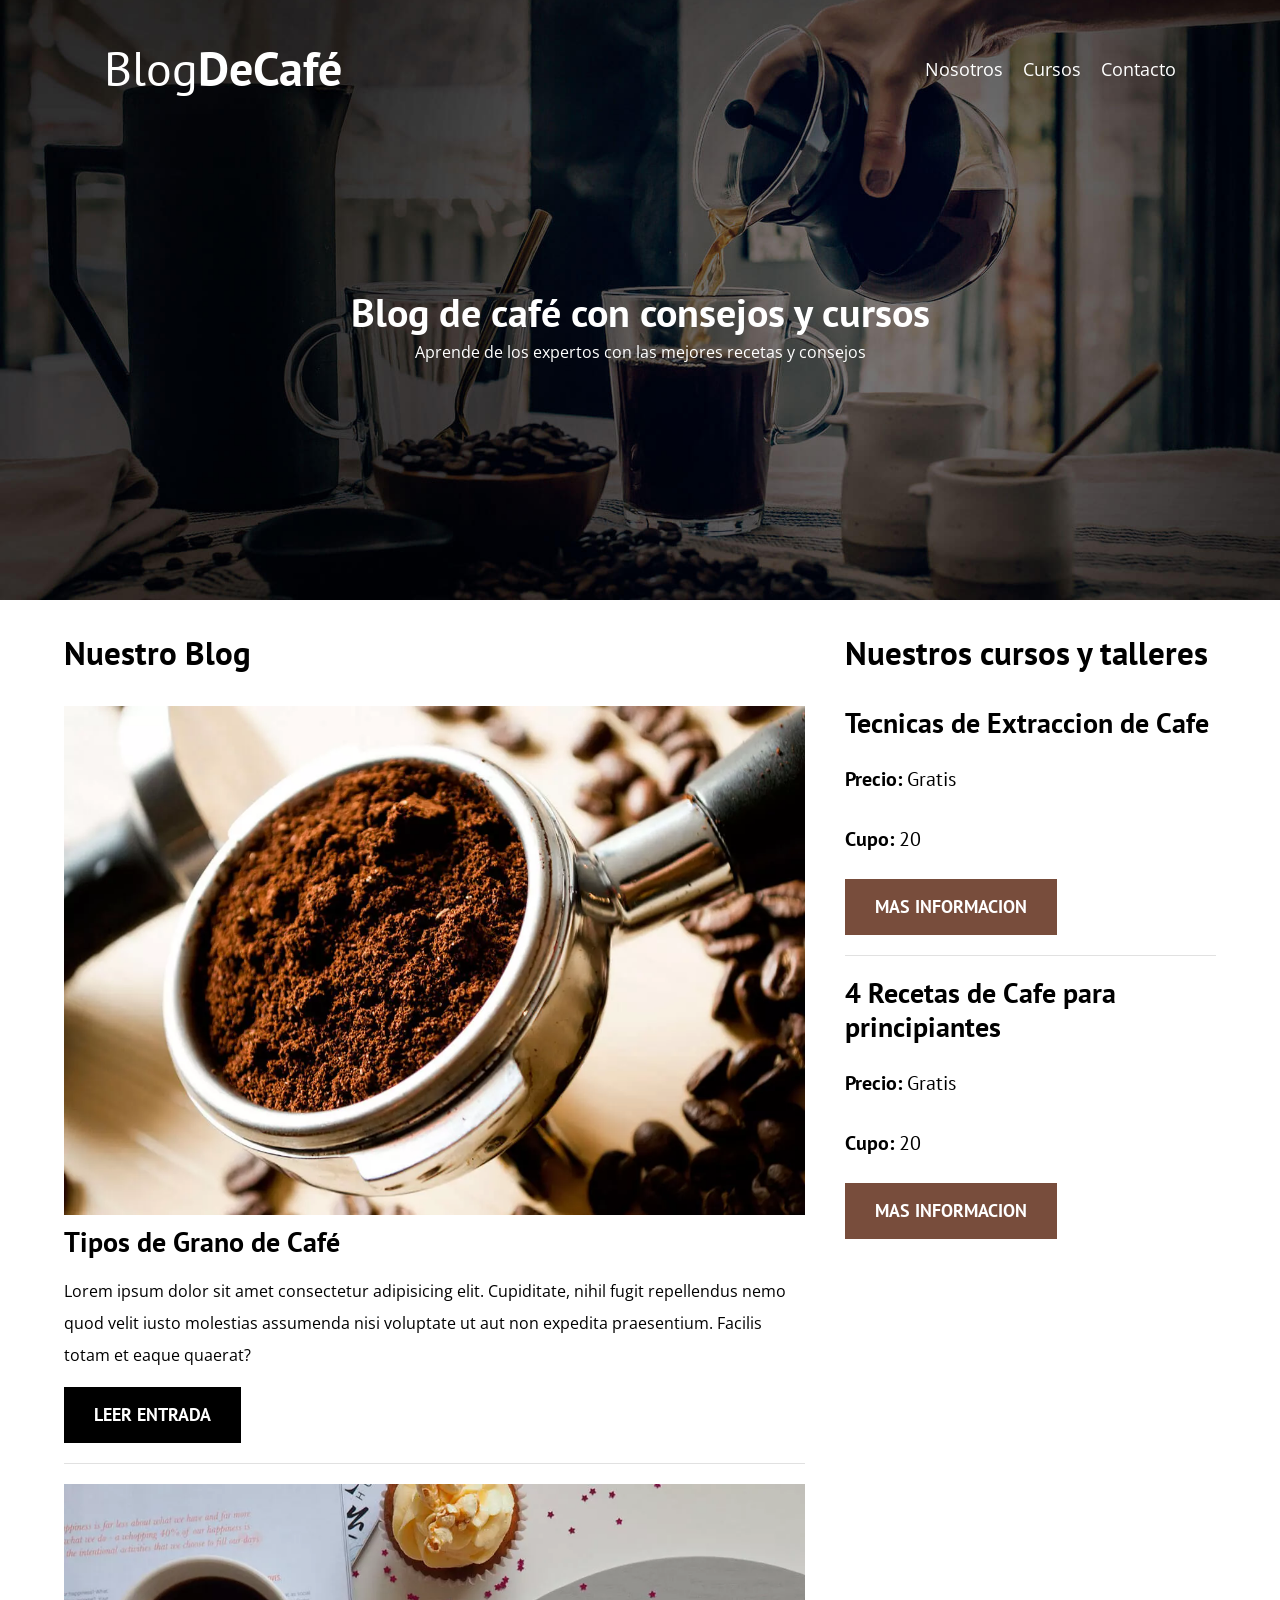
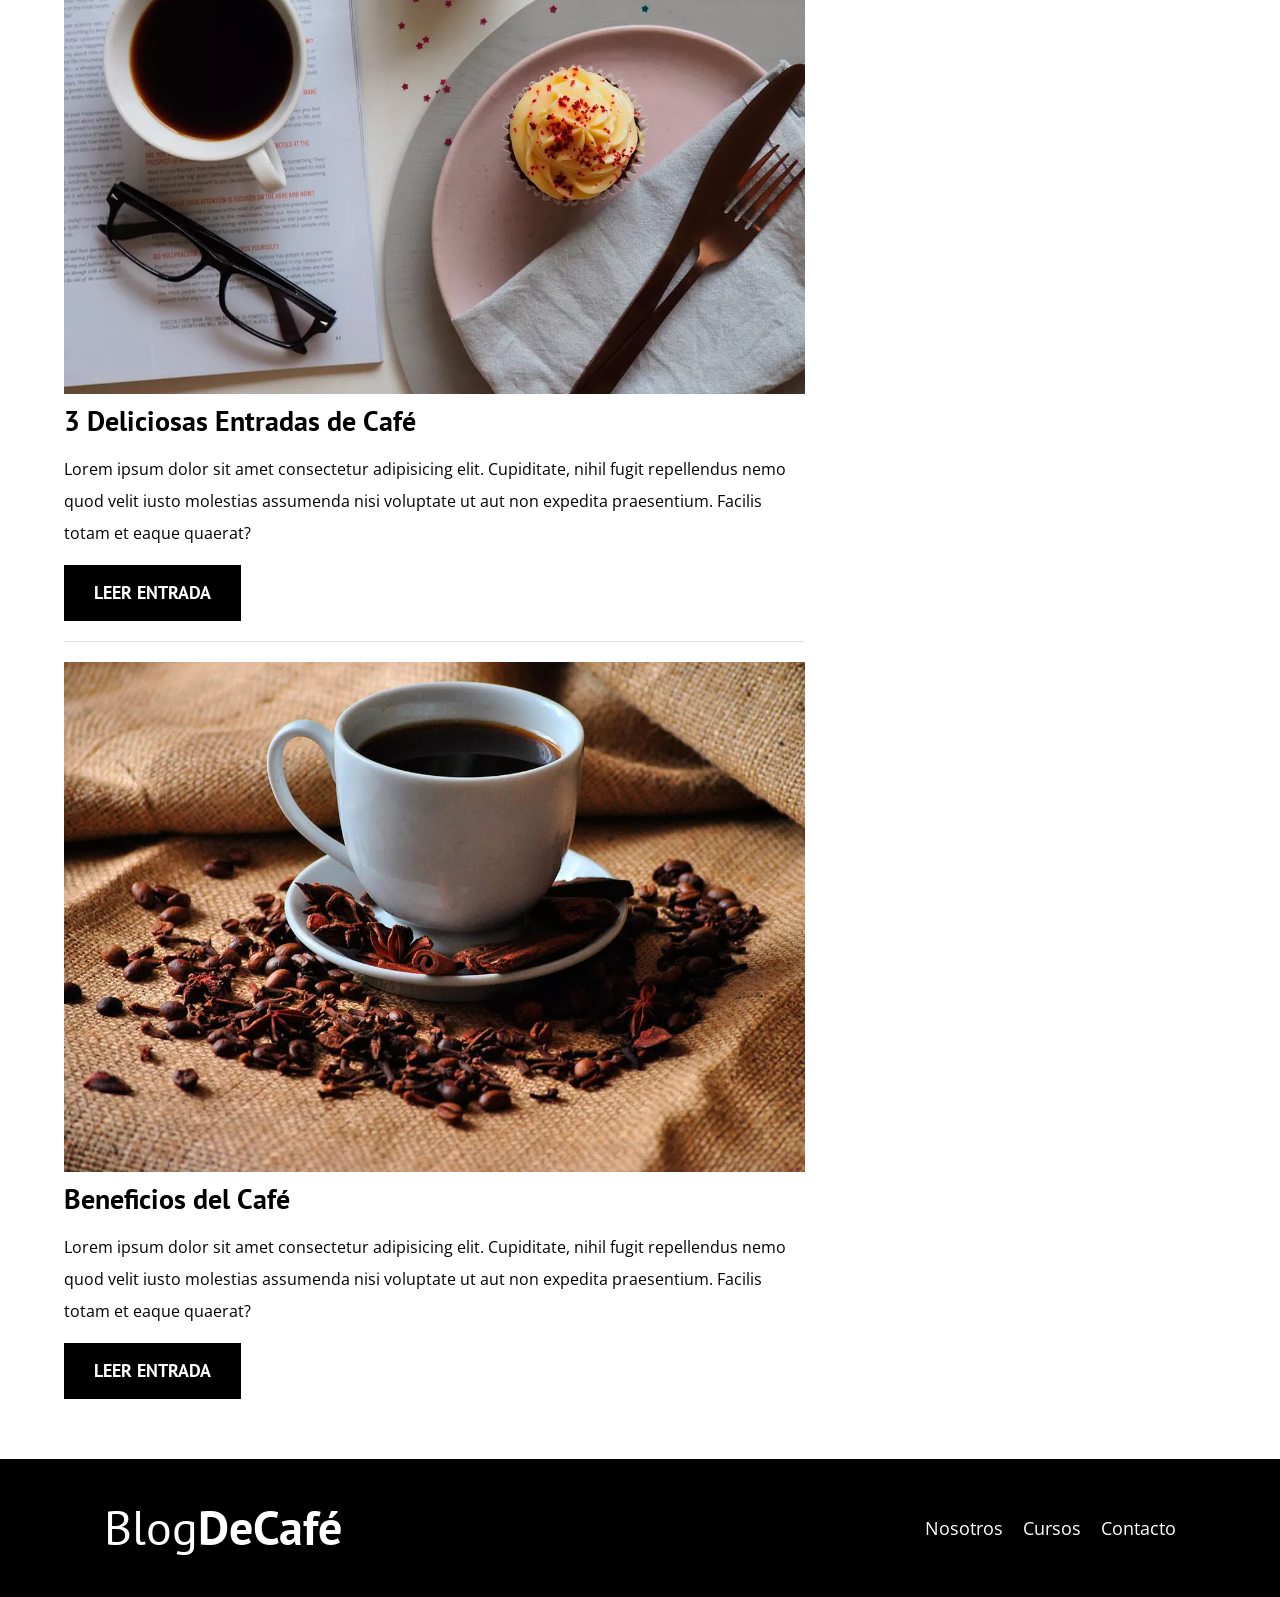
<file: index.html>
<!DOCTYPE html>
<html lang="en">
<head>
    <meta charset="UTF-8">
    <meta name="viewport" content="width=device-width, initial-scale=1.0">
    <title>BLOG DE CAFE</title>
    <meta name="description" content="Pagina web del blog del cafe">

    <!-- PREFECTh -->
    <link rel="prefetch" href="nosotros.html" as="document">
    
    <!-- PRELOAD -->
    <link rel="preload" href="css/normalized.css" as="style">
    <link rel="stylesheet" href="css/normalized.css">
    
    <link rel="preload" href="https://fonts.googleapis.com/css2?family=Open+Sans&family=PT+Sans:wght@400;700&display=swap" crossorigin="crossorigin" as="font">
    <link href="https://fonts.googleapis.com/css2?family=Open+Sans&family=PT+Sans:wght@400;700&display=swap" rel="stylesheet">
    
    <link rel="preload" href="css/styles.css" as="style">
    <link rel="stylesheet" href="css/styles.css">
</head>
<body>
    <header class="header">

        <div class="contenedor">
            <div class="barra">
                <a href="index.html" class="logo">
                    <h1 class="logo__nombre no-margin centrar-texto">Blog<span class="logo__bold">DeCafé</span></h1>
                </a>

                <nav class="navegacion">
                    <a href="nosotros.html" class="navegacion__enlace">Nosotros</a>
                    <a href="cursos.html" class="navegacion__enlace">Cursos</a>
                    <a href="contacto.html" class="navegacion__enlace">Contacto</a>
                </nav>
            </div>
        </div>
        
        <div class="header__texto">
            <h2 class="no-margin">Blog de café con consejos y cursos</h2>
            <p class="no-margin">Aprende de los expertos con las mejores recetas y consejos</p>
        </div>
    </header>

    <div class="contenedor contenido-principal">
        <main class="blog">
            <h3>Nuestro Blog</h3>

            <article class="entrada">
                <div class="entrada__imagen">
                    <picture>
                        <source loading="lazy" srcset="img/blog1.webp" type="image/webp">
                        <img loading="lazy" src="img/blog1.jpg" alt="imagen del blog">
                    </picture>
                </div>
                
                <div class="entrada__contenido">
                    <h4 class="no-margin">Tipos de Grano de Café</h4>
                    <p>Lorem ipsum dolor sit amet consectetur adipisicing elit. Cupiditate, nihil fugit repellendus nemo quod velit iusto molestias assumenda nisi voluptate ut aut non expedita praesentium. Facilis totam et eaque quaerat?</p>
                    <a href="entrada.html" class="boton boton--primario">Leer Entrada</a>
                </div>
            </article>

            <article class="entrada">
                <div class="entrada__imagen">
                    <picture>
                        <source loading="lazy" srcset="img/blog2.webp" type="image/webp">
                        <img loading="lazy" src="img/blog2.jpg" alt="imagen del blog">
                    </picture>

                </div>
                
                <div class="entrada__contenido">
                    <h4 class="no-margin">3 Deliciosas Entradas de Café</h4>
                    <p>Lorem ipsum dolor sit amet consectetur adipisicing elit. Cupiditate, nihil fugit repellendus nemo quod velit iusto molestias assumenda nisi voluptate ut aut non expedita praesentium. Facilis totam et eaque quaerat?</p>
                    <a href="entrada.html" class="boton boton--primario">Leer Entrada</a>
                </div>
            </article>

            <article class="entrada">
                <div class="entrada__imagen">
                    <picture>
                        <source srcset="img/blog3.webp" type="image/webp" loading="lazy">
                        <img src="img/blog3.jpg" alt="imagen del blog" loading="lazy">
                    </picture>
                </div>
                
                <div class="entrada__contenido">
                    <h4 class="no-margin">Beneficios del Café</h4>
                    <p>Lorem ipsum dolor sit amet consectetur adipisicing elit. Cupiditate, nihil fugit repellendus nemo quod velit iusto molestias assumenda nisi voluptate ut aut non expedita praesentium. Facilis totam et eaque quaerat?</p>
                    <a href="entrada.html" class="boton boton--primario">Leer Entrada</a>
                </div>
            </article>
        </main>

        <aside class="sidebar">
            <h3>Nuestros cursos y talleres</h3>

            <ul class="cursos no-padding">
                <li class="widget-curso">
                    <h4 class="no-margin">Tecnicas de Extraccion de Cafe</h4>
                    <p class="widget-curso__label">Precio:
                        <span class="widget-curso__info">Gratis</span>
                    </p>
                    <p class="widget-curso__label">Cupo:
                        <span class="widget-curso__info">20</span>
                    </p>
                    <a href="entrada.html" class="boton boton--secundario">Mas informacion</a>
                </li>

                <li class="widget-curso">
                    <h4 class="no-margin">4 Recetas de Cafe para principiantes</h4>
                    <p class="widget-curso__label">Precio:
                        <span class="widget-curso__info">Gratis</span>
                    </p>
                    <p class="widget-curso__label">Cupo:
                        <span class="widget-curso__info">20</span>
                    </p>
                    <a href="entrada.html" class="boton boton--secundario">Mas informacion</a>
                </li>
            </ul>

        </aside>

    </div>

    <footer class="footer">
        <div class="contenedor">
            <div class="barra">
                <a href="index.html" class="logo">
                    <h1 class="logo__nombre no-margin centrar-texto">Blog<span class="logo__bold">DeCafé</span></h1>
                </a>

                <nav class="navegacion">
                    <a href="nosotros.html" class="navegacion__enlace">Nosotros</a>
                    <a href="cursos.html" class="navegacion__enlace">Cursos</a>
                    <a href="contacto.html" class="navegacion__enlace">Contacto</a>
                </nav>
            </div>
        </div>
    </footer>
</body>
</html>
</file>
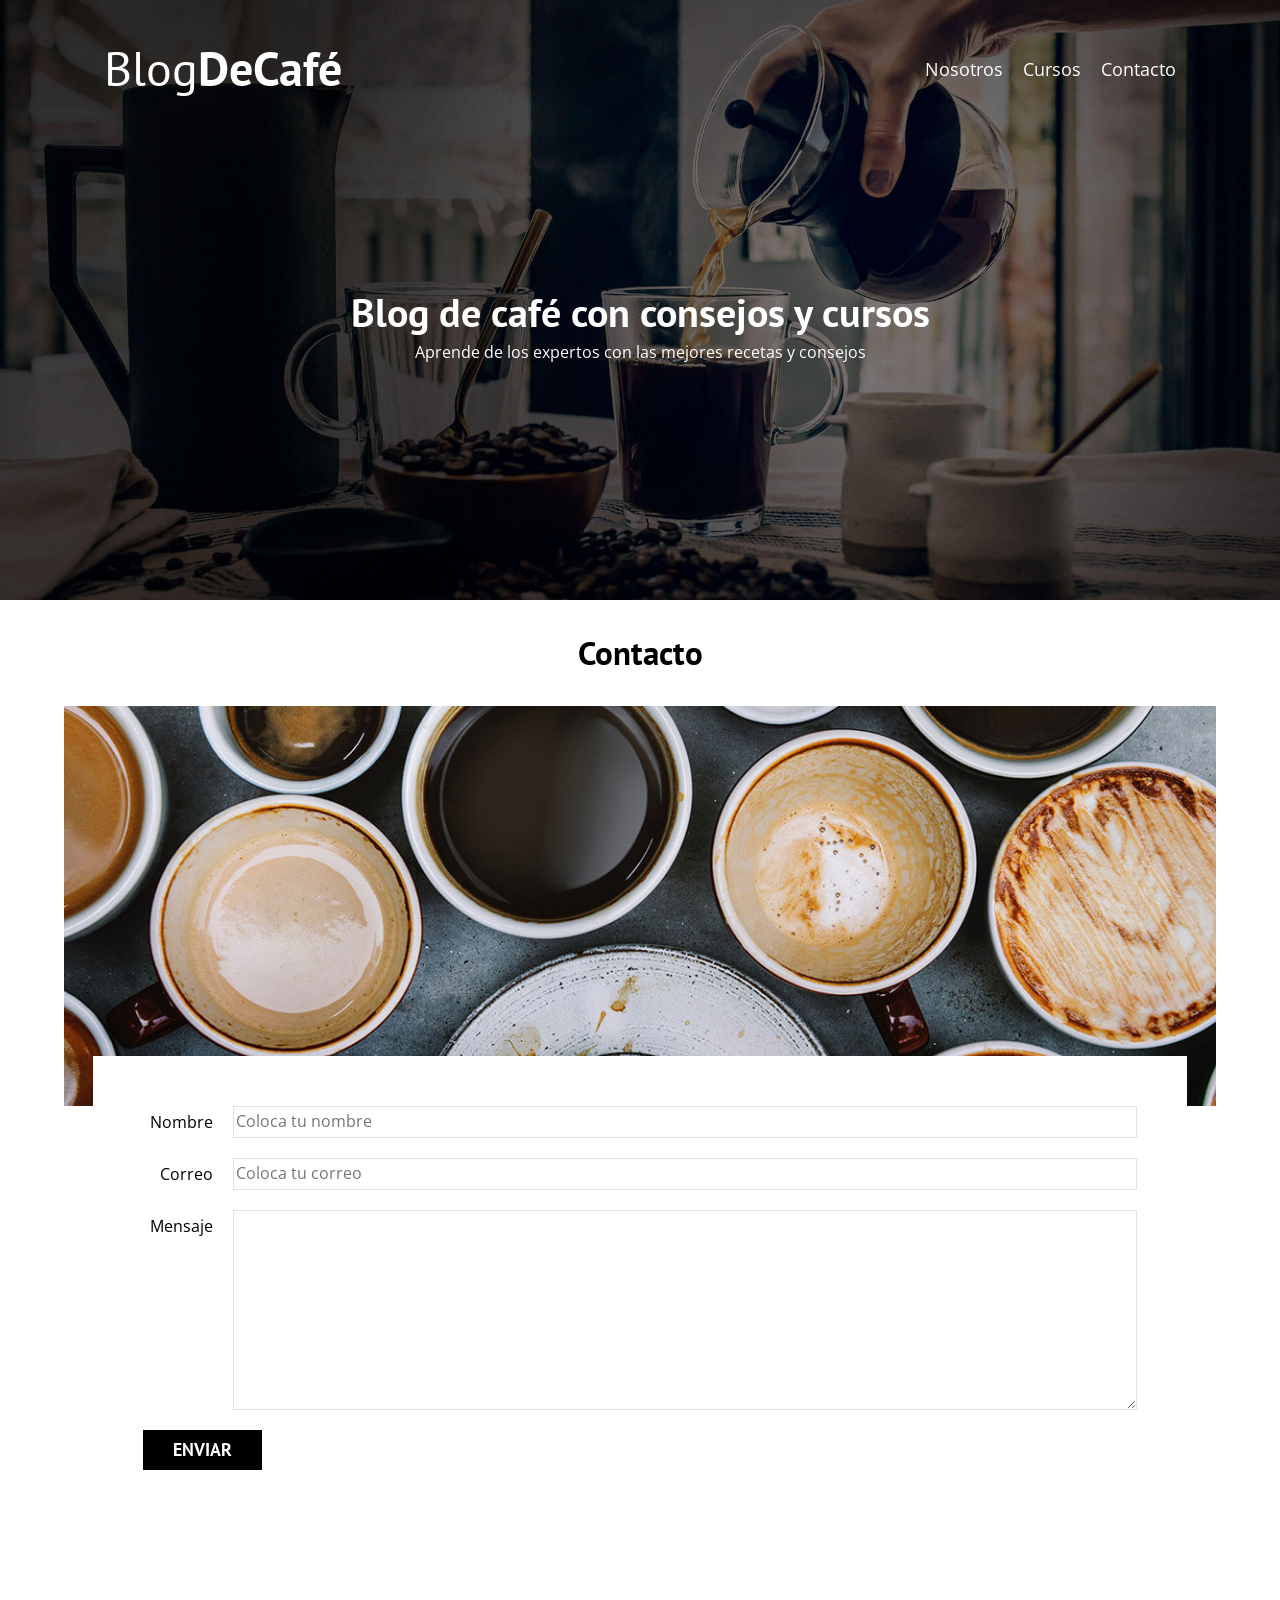
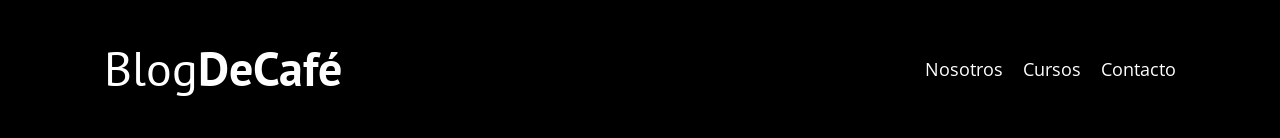
<file: contacto.html>
<!DOCTYPE html>
<html lang="en">
<head>
    <meta charset="UTF-8">
    <meta name="viewport" content="width=device-width, initial-scale=1.0">
    <title>BLOG DE CAFE</title>
    <link rel="stylesheet" href="css/normalized.css">
    <link href="https://fonts.googleapis.com/css2?family=Open+Sans&family=PT+Sans:wght@400;700&display=swap" rel="stylesheet">
    <link rel="stylesheet" href="css/styles.css">
</head>
<body>
    <header class="header">

        <div class="contenedor">
            <div class="barra">
                <a href="index.html" class="logo">
                    <h1 class="logo__nombre no-margin centrar-texto">Blog<span class="logo__bold">DeCafé</span></h1>
                </a>

                <nav class="navegacion">
                    <a href="nosotros.html" class="navegacion__enlace">Nosotros</a>
                    <a href="cursos.html" class="navegacion__enlace">Cursos</a>
                    <a href="contacto.html" class="navegacion__enlace">Contacto</a>
                </nav>
            </div>
        </div>
        
        <div class="header__texto">
            <h2 class="no-margin">Blog de café con consejos y cursos</h2>
            <p class="no-margin">Aprende de los expertos con las mejores recetas y consejos</p>
        </div>
    </header>

    <main class="contenedor">
        <h3 class="centrar-texto">Contacto</h3>
        
        <div class="contacto-bg"></div>

        <form class="formulario">
            <div class="campo">
                <label class="campo__label" for="nombre">Nombre</label>
                <input class="campo__field" 
                        type="text" 
                        placeholder="Coloca tu nombre" 
                        id="nombre">
            </div>
            <div class="campo">
                <label class="campo__label" for="email">Correo</label>
                <input class="campo__field" 
                        type="email" 
                        placeholder="Coloca tu correo" 
                        id="email">
            </div>
            <div class="campo">
                <label class="campo__label" for="mensaje">Mensaje</label>
                <textarea class="campo__field campo__field--textarea" id="mensaje"></textarea>
            </div>

            <div class="campo">
                <input type="submit" value="Enviar" class="boton boton--primario">
            </div>
        </form>
    </main>

    <footer class="footer">
        <div class="contenedor">
            <div class="barra">
                <a href="index.html" class="logo">
                    <h1 class="logo__nombre no-margin centrar-texto">Blog<span class="logo__bold">DeCafé</span></h1>
                </a>

                <nav class="navegacion">
                    <a href="nosotros.html" class="navegacion__enlace">Nosotros</a>
                    <a href="cursos.html" class="navegacion__enlace">Cursos</a>
                    <a href="contacto.html" class="navegacion__enlace">Contacto</a>
                </nav>
            </div>
        </div>
    </footer>
</body>
</html>
</file>
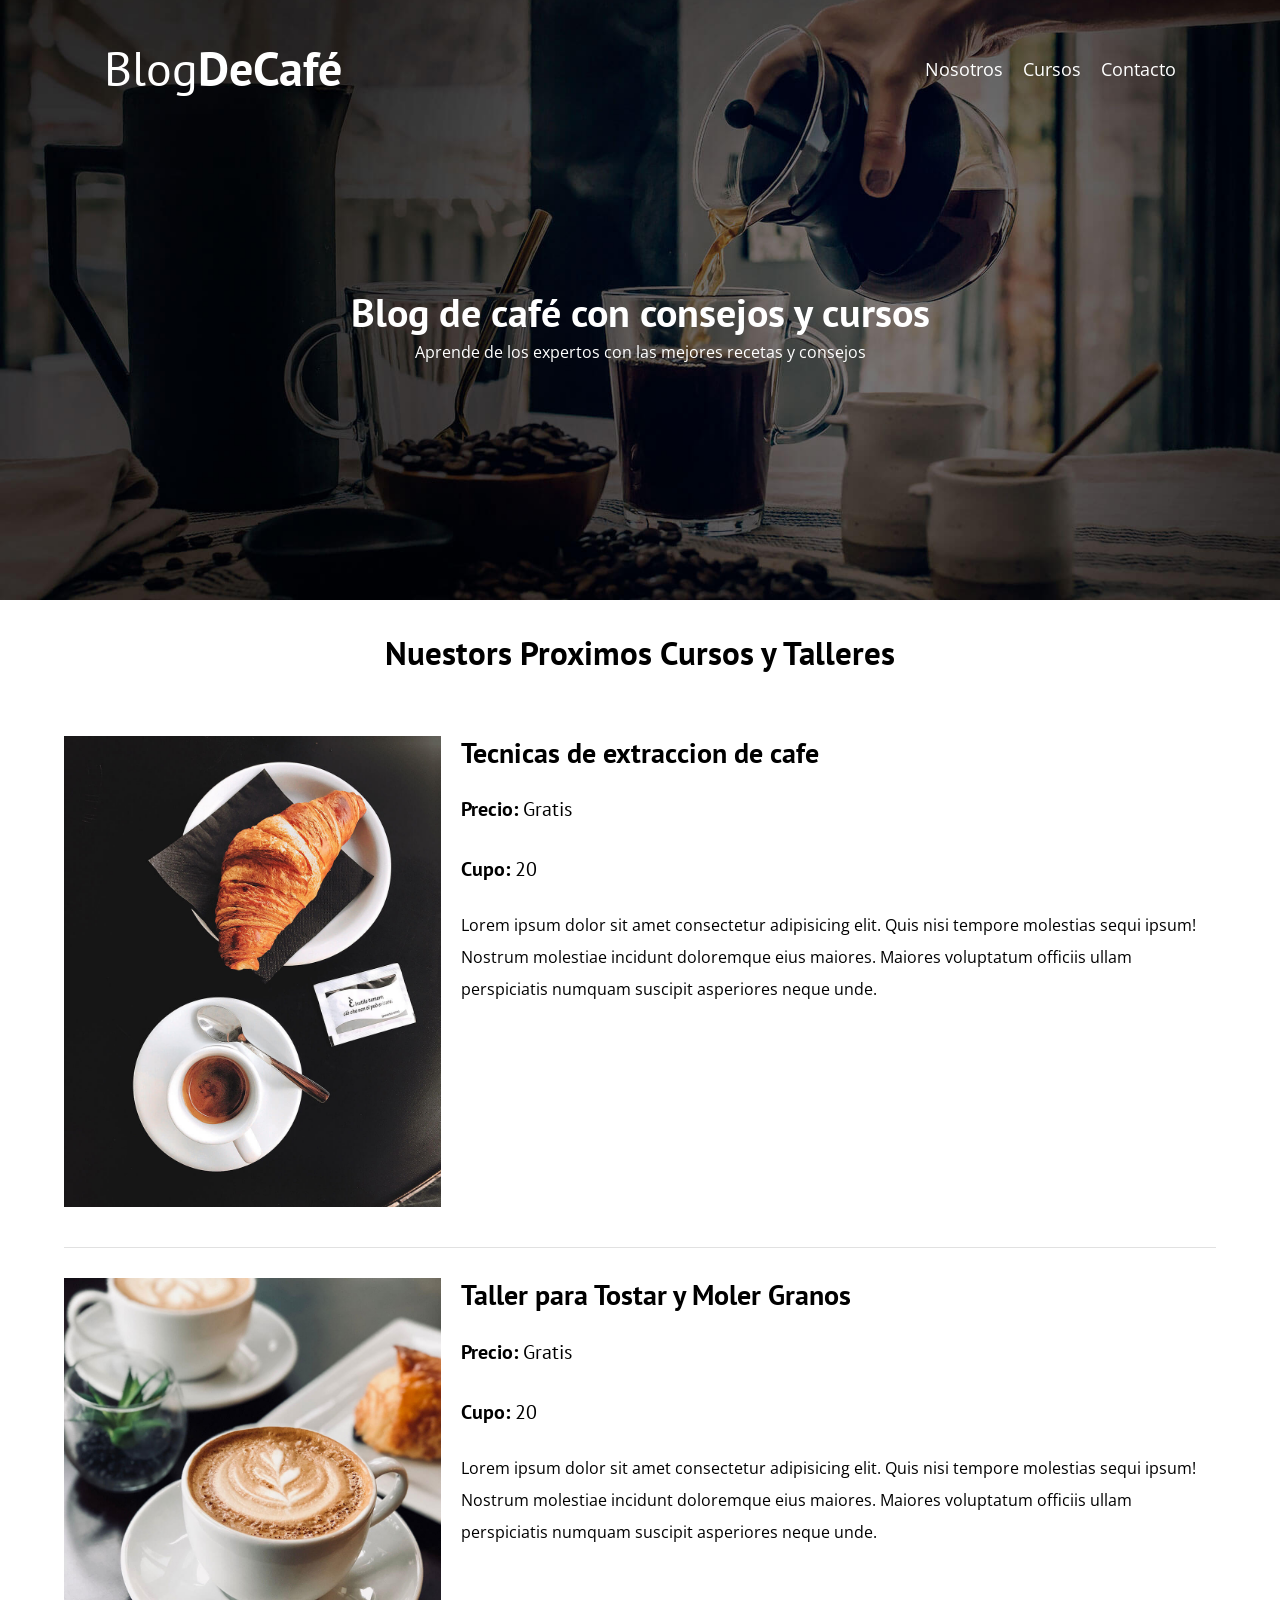
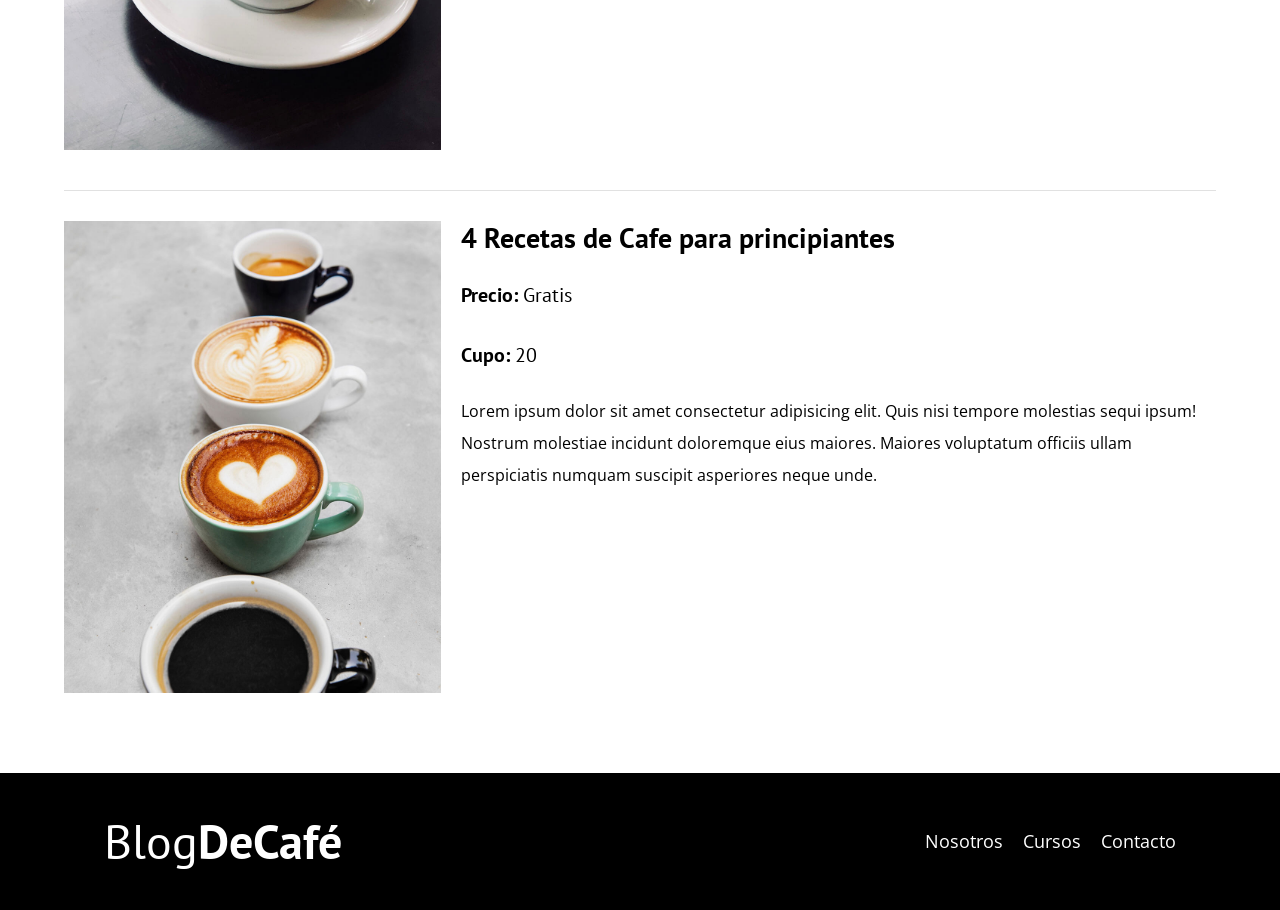
<file: cursos.html>
<!doctype html>
<html lang="en">

<head>
    <meta charset="UTF-8" />
    <meta name="viewport" content="width=device-width, initial-scale=1.0" />
    <title>BLOG DE CAFE</title>
    <link rel="stylesheet" href="css/normalized.css" />
    <link href="https://fonts.googleapis.com/css2?family=Open+Sans&family=PT+Sans:wght@400;700&display=swap"
        rel="stylesheet" />
    <link rel="stylesheet" href="css/styles.css" />
</head>

<body>
    <header class="header">
        <div class="contenedor">
            <div class="barra">
                <a href="index.html" class="logo">
                    <h1 class="logo__nombre no-margin centrar-texto">
                        Blog<span class="logo__bold">DeCafé</span>
                    </h1>
                </a>

                <nav class="navegacion">
                    <a href="nosotros.html" class="navegacion__enlace">Nosotros</a>
                    <a href="cursos.html" class="navegacion__enlace">Cursos</a>
                    <a href="contacto.html" class="navegacion__enlace">Contacto</a>
                </nav>
            </div>
        </div>

        <div class="header__texto">
            <h2 class="no-margin">Blog de café con consejos y cursos</h2>
            <p class="no-margin">
                Aprende de los expertos con las mejores recetas y consejos
            </p>
        </div>
    </header>

    <main class="contenedor">
        <h3 class="centrar-texto">Nuestors Proximos Cursos y Talleres</h3>

        <div class="curso">

            <div class="curso__image">
                <img src="img/curso1.jpg" alt="imagen del curso">
            </div>

            <div class="curso__informacion">
                <h4 class="no-margin">Tecnicas de extraccion de cafe</h4>
                <p class="curso__label">Precio:
                    <span class="curso__info">Gratis</span>
                </p>
                <p class="curso__label">Cupo:
                    <span class="curso__info">20</span>
                </p>

                <div class="curso__descripcion">
                    Lorem ipsum dolor sit amet consectetur adipisicing elit. Quis nisi tempore molestias sequi ipsum! Nostrum molestiae incidunt doloremque eius maiores. Maiores voluptatum officiis ullam perspiciatis numquam suscipit asperiores neque unde.
                </div>
            </div><!--CIERRE CURSO INFORMACION-->
        </div><!--CIERRE DE CURSO-->

        <div class="curso">

            <div class="curso__image">
                <img src="img/curso2.jpg" alt="imagen del curso">
            </div>

            <div class="curso__informacion">
                <h4 class="no-margin">Taller para Tostar y Moler Granos</h4>
                <p class="curso__label">Precio:
                    <span class="curso__info">Gratis</span>
                </p>
                <p class="curso__label">Cupo:
                    <span class="curso__info">20</span>
                </p>

                <div class="curso__descripcion">
                    Lorem ipsum dolor sit amet consectetur adipisicing elit. Quis nisi tempore molestias sequi ipsum! Nostrum molestiae incidunt doloremque eius maiores. Maiores voluptatum officiis ullam perspiciatis numquam suscipit asperiores neque unde.
                </div>
            </div><!--CIERRE CURSO INFORMACION-->
        </div><!--CIERRE DE CURSO-->

        <div class="curso">

            <div class="curso__image">
                <img src="img/curso3.jpg" alt="imagen del curso">
            </div>

            <div class="curso__informacion">
                <h4 class="no-margin">4 Recetas de Cafe para principiantes</h4>
                <p class="curso__label">Precio:
                    <span class="curso__info">Gratis</span>
                </p>
                <p class="curso__label">Cupo:
                    <span class="curso__info">20</span>
                </p>

                <div class="curso__descripcion">
                    Lorem ipsum dolor sit amet consectetur adipisicing elit. Quis nisi tempore molestias sequi ipsum! Nostrum molestiae incidunt doloremque eius maiores. Maiores voluptatum officiis ullam perspiciatis numquam suscipit asperiores neque unde.
                </div>
            </div><!--CIERRE CURSO INFORMACION-->
        </div><!--CIERRE DE CURSO-->
    </main>

    <footer class="footer">
        <div class="contenedor">
            <div class="barra">
                <a href="index.html" class="logo">
                    <h1 class="logo__nombre no-margin centrar-texto">
                        Blog<span class="logo__bold">DeCafé</span>
                    </h1>
                </a>

                <nav class="navegacion">
                    <a href="nosotros.html" class="navegacion__enlace">Nosotros</a>
                    <a href="cursos.html" class="navegacion__enlace">Cursos</a>
                    <a href="contacto.html" class="navegacion__enlace">Contacto</a>
                </nav>
            </div>
        </div>
    </footer>
</body>

</html>
</file>
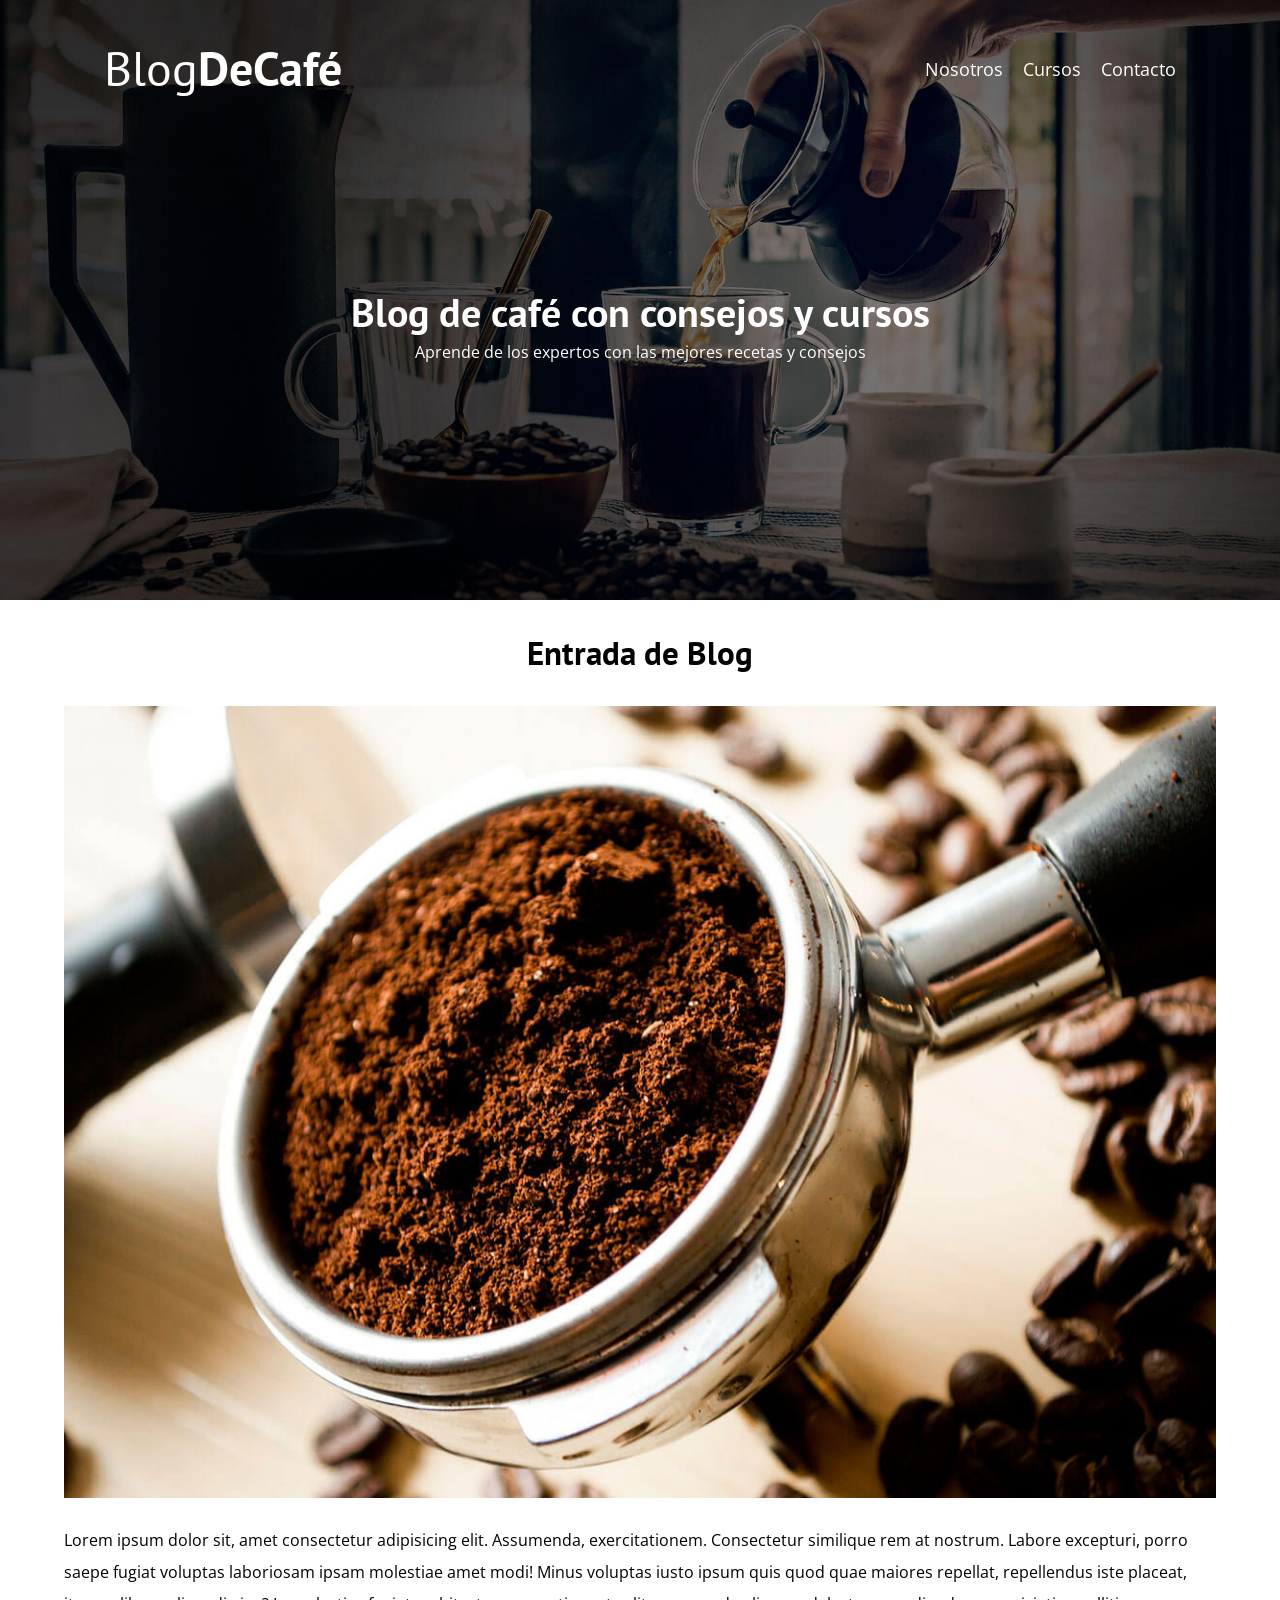
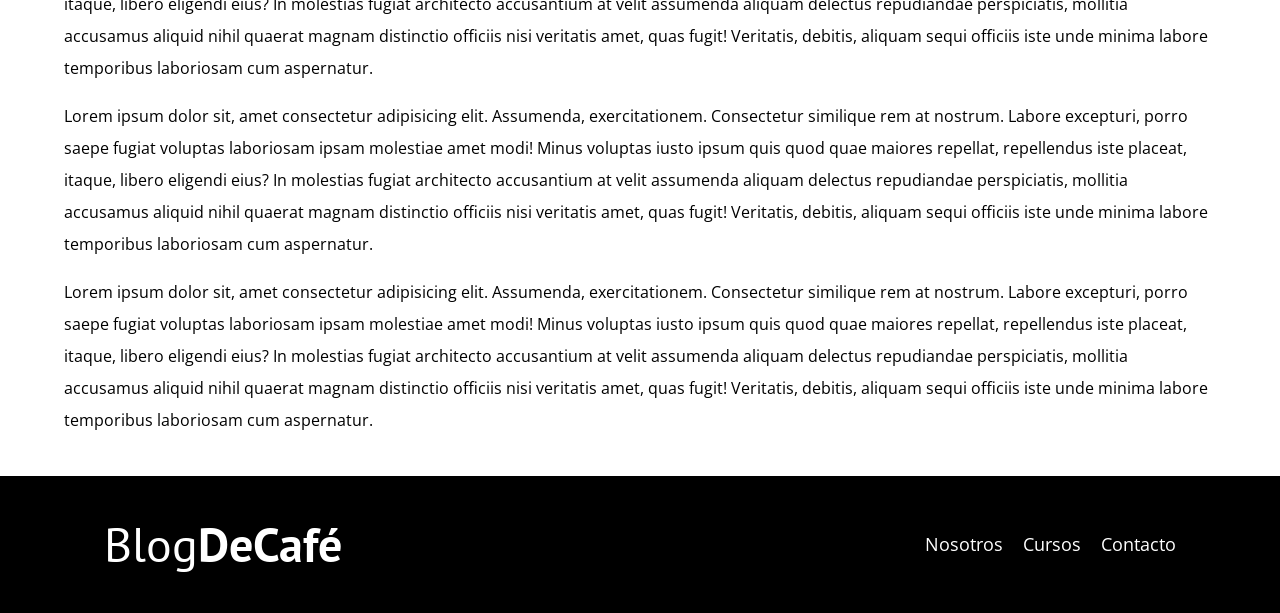
<file: entrada.html>
<!DOCTYPE html>
<html lang="en">
<head>
    <meta charset="UTF-8">
    <meta name="viewport" content="width=device-width, initial-scale=1.0">
    <title>BLOG DE CAFE</title>
    <link rel="stylesheet" href="css/normalized.css">
    <link href="https://fonts.googleapis.com/css2?family=Open+Sans&family=PT+Sans:wght@400;700&display=swap" rel="stylesheet">
    <link rel="stylesheet" href="css/styles.css">
</head>
<body>
    <header class="header">

        <div class="contenedor">
            <div class="barra">
                <a href="index.html" class="logo">
                    <h1 class="logo__nombre no-margin centrar-texto">Blog<span class="logo__bold">DeCafé</span></h1>
                </a>

                <nav class="navegacion">
                    <a href="nosotros.html" class="navegacion__enlace">Nosotros</a>
                    <a href="cursos.html" class="navegacion__enlace">Cursos</a>
                    <a href="contacto.html" class="navegacion__enlace">Contacto</a>
                </nav>
            </div>
        </div>
        
        <div class="header__texto">
            <h2 class="no-margin">Blog de café con consejos y cursos</h2>
            <p class="no-margin">Aprende de los expertos con las mejores recetas y consejos</p>
        </div>
    </header>

    <main class="contenedor">
        <h3 class="centrar-texto">Entrada de Blog</h3>
        
        <img src="img/blog1.jpg" alt="imagen de la entrada">

        <p>Lorem ipsum dolor sit, amet consectetur adipisicing elit. Assumenda, exercitationem. Consectetur similique rem at nostrum. Labore excepturi, porro saepe fugiat voluptas laboriosam ipsam molestiae amet modi! Minus voluptas iusto ipsum quis quod quae maiores repellat, repellendus iste placeat, itaque, libero eligendi eius? In molestias fugiat architecto accusantium at velit assumenda aliquam delectus repudiandae perspiciatis, mollitia accusamus aliquid nihil quaerat magnam distinctio officiis nisi veritatis amet, quas fugit! Veritatis, debitis, aliquam sequi officiis iste unde minima labore temporibus laboriosam cum aspernatur.</p>
        <p>Lorem ipsum dolor sit, amet consectetur adipisicing elit. Assumenda, exercitationem. Consectetur similique rem at nostrum. Labore excepturi, porro saepe fugiat voluptas laboriosam ipsam molestiae amet modi! Minus voluptas iusto ipsum quis quod quae maiores repellat, repellendus iste placeat, itaque, libero eligendi eius? In molestias fugiat architecto accusantium at velit assumenda aliquam delectus repudiandae perspiciatis, mollitia accusamus aliquid nihil quaerat magnam distinctio officiis nisi veritatis amet, quas fugit! Veritatis, debitis, aliquam sequi officiis iste unde minima labore temporibus laboriosam cum aspernatur.</p>
        <p>Lorem ipsum dolor sit, amet consectetur adipisicing elit. Assumenda, exercitationem. Consectetur similique rem at nostrum. Labore excepturi, porro saepe fugiat voluptas laboriosam ipsam molestiae amet modi! Minus voluptas iusto ipsum quis quod quae maiores repellat, repellendus iste placeat, itaque, libero eligendi eius? In molestias fugiat architecto accusantium at velit assumenda aliquam delectus repudiandae perspiciatis, mollitia accusamus aliquid nihil quaerat magnam distinctio officiis nisi veritatis amet, quas fugit! Veritatis, debitis, aliquam sequi officiis iste unde minima labore temporibus laboriosam cum aspernatur.</p>
    </main>

    <footer class="footer">
        <div class="contenedor">
            <div class="barra">
                <a href="index.html" class="logo">
                    <h1 class="logo__nombre no-margin centrar-texto">Blog<span class="logo__bold">DeCafé</span></h1>
                </a>

                <nav class="navegacion">
                    <a href="nosotros.html" class="navegacion__enlace">Nosotros</a>
                    <a href="cursos.html" class="navegacion__enlace">Cursos</a>
                    <a href="contacto.html" class="navegacion__enlace">Contacto</a>
                </nav>
            </div>
        </div>
    </footer>
</body>
</html>
</file>
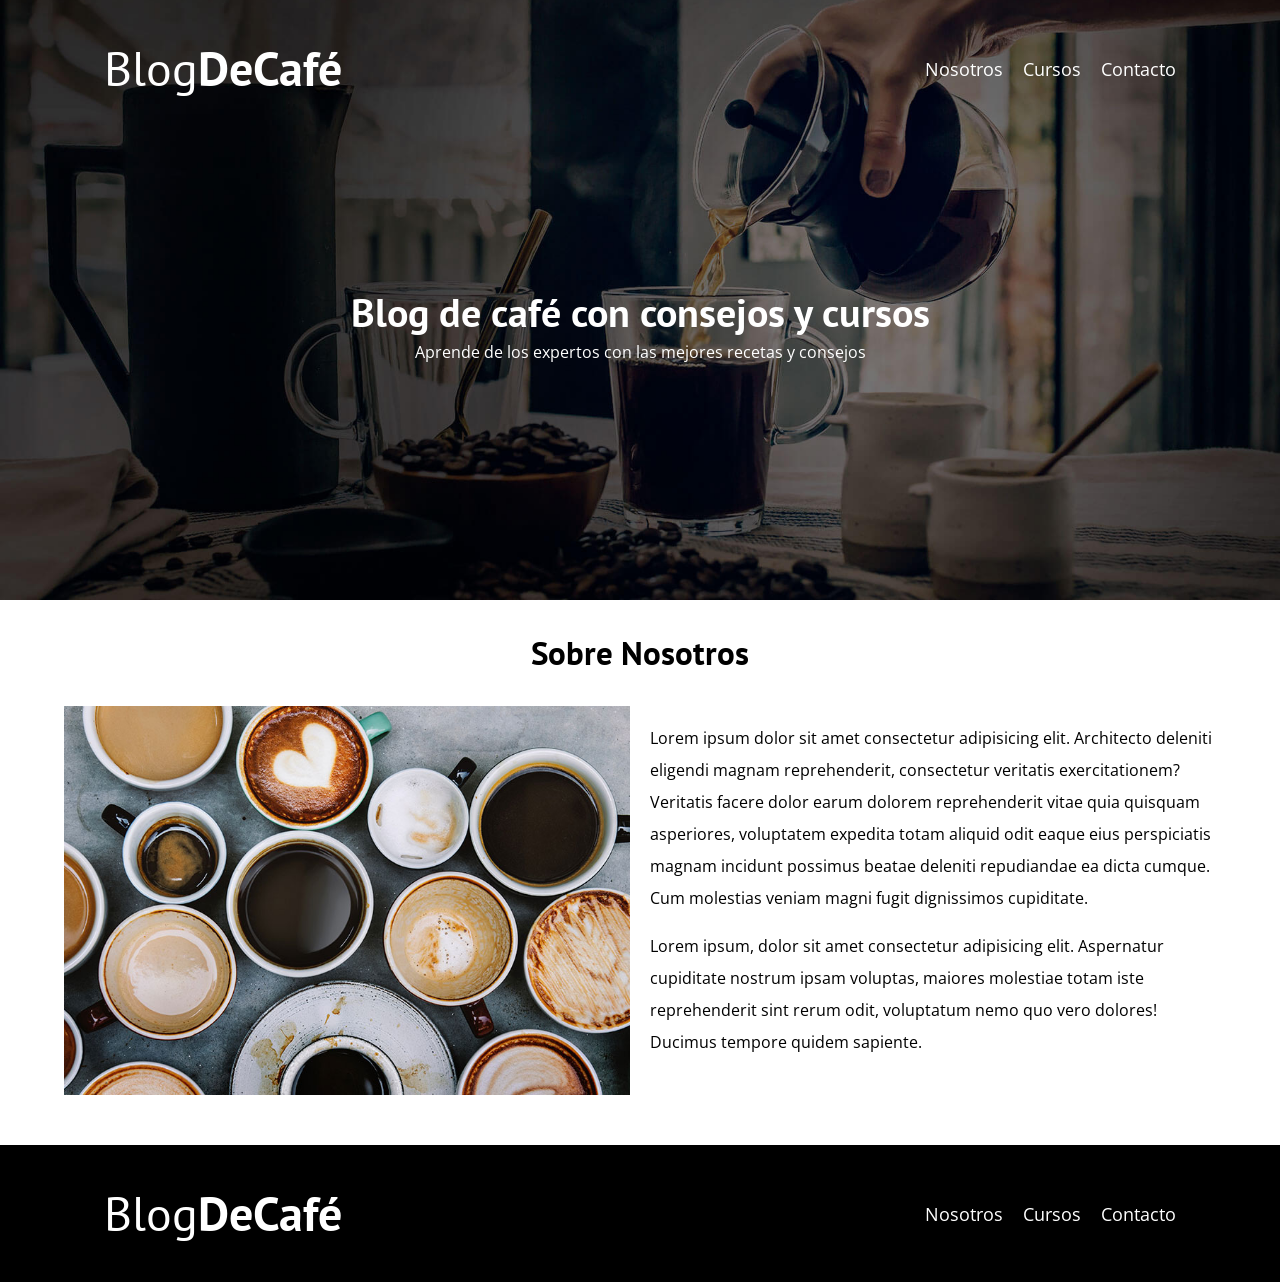
<file: nosotros.html>
<!DOCTYPE html>
<html lang="en">
<head>
    <meta charset="UTF-8">
    <meta name="viewport" content="width=device-width, initial-scale=1.0">
    <title>BLOG DE CAFE</title>
    <link rel="stylesheet" href="css/normalized.css">
    <link href="https://fonts.googleapis.com/css2?family=Open+Sans&family=PT+Sans:wght@400;700&display=swap" rel="stylesheet">
    <link rel="stylesheet" href="css/styles.css">
</head>
<body>
    <header class="header">

        <div class="contenedor">
            <div class="barra">
                <a href="index.html" class="logo">
                    <h1 class="logo__nombre no-margin centrar-texto">Blog<span class="logo__bold">DeCafé</span></h1>
                </a>

                <nav class="navegacion">
                    <a href="nosotros.html" class="navegacion__enlace">Nosotros</a>
                    <a href="cursos.html" class="navegacion__enlace">Cursos</a>
                    <a href="contacto.html" class="navegacion__enlace">Contacto</a>
                </nav>
            </div>
        </div>
        
        <div class="header__texto">
            <h2 class="no-margin">Blog de café con consejos y cursos</h2>
            <p class="no-margin">Aprende de los expertos con las mejores recetas y consejos</p>
        </div>
    </header>

    <main class="contenedor">
        <h3 class="centrar-texto">Sobre Nosotros</h3>
        
        <div class="sobre-nosotros">
            <div class="sobre-nosotros__imagen">
                <img src="img/nosotros.jpg" alt="imagen sobre nosotros">
            </div>

            <div class="sobre-nosotros__texto">
                <p>Lorem ipsum dolor sit amet consectetur adipisicing elit. Architecto deleniti eligendi magnam reprehenderit, consectetur veritatis exercitationem? Veritatis facere dolor earum dolorem reprehenderit vitae quia quisquam asperiores, voluptatem expedita totam aliquid odit eaque eius perspiciatis magnam incidunt possimus beatae deleniti repudiandae ea dicta cumque. Cum molestias veniam magni fugit dignissimos cupiditate.</p>
                <p>Lorem ipsum, dolor sit amet consectetur adipisicing elit. Aspernatur cupiditate nostrum ipsam voluptas, maiores molestiae totam iste reprehenderit sint rerum odit, voluptatum nemo quo vero dolores! Ducimus tempore quidem sapiente.</p>
            </div>
        </div>
    </main>

    <footer class="footer">
        <div class="contenedor">
            <div class="barra">
                <a href="index.html" class="logo">
                    <h1 class="logo__nombre no-margin centrar-texto">Blog<span class="logo__bold">DeCafé</span></h1>
                </a>

                <nav class="navegacion">
                    <a href="nosotros.html" class="navegacion__enlace">Nosotros</a>
                    <a href="cursos.html" class="navegacion__enlace">Cursos</a>
                    <a href="contacto.html" class="navegacion__enlace">Contacto</a>
                </nav>
            </div>
        </div>
    </footer>
</body>
</html>
</file>
<file: css/styles.css>
:root{
    --fuentesHeading: 'PT Sans', sans-serif;
    --fuentesParrafo: 'Open Sans', sans-serif;

    --primario: #784d3c;
    --claro: #e1e1e1;
    --blanco: #ffffff;
    --negro: #000000;
}

html{
    box-sizing: border-box;
    font-size: 62.5%; /*1rem = 10px*/
}

*, *:before, *:after{
    box-sizing: inherit;
}

body{
    font-family: var(--fuentesParrafo);
    font-size: 1.6rem;
    line-height: 2;
}

/* GLOBALES */
.contenedor{
    width: min(90%,120rem);
    margin: 0 auto;
}

a{
    text-decoration: none;
}

h1,h2,h3,h4{
    font-family: var(--fuentesHeading);
    line-height: 1.2;
}

h1{
    font-size: 4.8rem;
}

h2{
    font-size: 4rem;
}

h3{
    font-size: 3.3rem;
}

h4{
    font-size: 2.8rem;
}

img{
    max-width: 100%;
}

/* UTILIDADES */
.no-margin{
    margin: 0;
}

.no-padding{
    padding: 0;
}

.centrar-texto{
    text-align: center;
}

/* HEADER */
.header{
    background-image: url(../img/banner.jpg);
    height: 60rem;
    background-size: cover;
    background-repeat: no-repeat;
    background-position: center center;
}

.header__texto{
    text-align: center;
    color: var(--blanco);
    margin-top: 5rem;
}

@media (min-width: 768px) {
    .header__texto{
        margin-top: 15rem;
    }
    
}

.barra{
    padding: 4rem;
}

@media (min-width: 768px) {
    .barra{
        display: flex; 
        justify-content: space-between;
        align-items: center;
    }
}

.logo{
    color: var(--blanco);
}

.logo__nombre{
    font-weight: 400;
}

.logo__bold{
    font-weight: 700;
}

@media (min-width: 768px) {
    .navegacion{
        display: flex;
        gap: 2rem;
    }
}
.navegacion__enlace{
    display: block;
    text-align: center;
    font-size: 1.8rem;
    color: var(--blanco);
}

/* CONTENEDOR O CONTENIDO PRINCIPAL */
@media (min-width: 768px) {
    .contenido-principal{
        display: grid;
        grid-template-columns: 2fr 1fr;
        column-gap: 4rem;
    }
}

.entrada{
    border-bottom: 1px solid var(--claro);
    margin-bottom: 2rem;
}

.entrada:last-of-type{
    border: none;
    margin-bottom: 0;
}

.boton{
    display: block;
    font-family: var(--fuentesHeading);
    color: var(--blanco);
    text-align: center;
    padding: 1rem 3rem;
    font-size: 1.8rem;
    text-transform: uppercase;
    font-weight: 700;
    margin-bottom: 2rem;
    border: none;
}

@media (min-width: 768px) { 
    .boton{
        display: inline-block;
    }
}

.boton:hover{
    cursor: pointer;
}

.boton--primario{
    background-color: var(--negro);
}

.boton--secundario{
    background-color: var(--primario);
}

.cursos{
    list-style: none;
}

.widget-curso{
    border-bottom: 1px solid var(--claro);
    margin-bottom: 2rem;
}

.widget-curso:last-of-type{
    border: none;
    margin-bottom: 0;
}

.widget-curso__label{
    font-family: var(--fuentesHeading);
    font-weight: bold;
}

.widget-curso__info{
    font-weight: 100;
}

.widget-curso__label,
.widget-curso__info{
    font-size: 2rem;
}

/* FOOTER */
.footer{
    background-color: var(--negro);
    padding-bottom: 3rem 0;
    margin-top: 4rem;
}

/* SOBRE NOSOTROS */
@media (min-width: 768px) {
    .sobre-nosotros{
        display: grid;
        grid-template-columns: repeat(2,1fr);
        column-gap: 2rem;
    }
}

/* CURSOS */
.curso{
    padding: 3rem 0;
    border-bottom: 1px solid var(--claro);
}

@media (min-width: 768px) {
    .curso{
        display: grid;
        grid-template-columns: 1fr 2fr;
        column-gap: 2rem;
    }
}

.curso:last-of-type{
    border: none;
}

.curso__label{
    font-family: var(--fuentesHeading);
    font-weight: bold;
}
.curso__info{
    font-weight: 100;
}
.curso__label,.curso__info{
    font-size: 2rem;
}

/* CONTACTO */
.contacto-bg{
    background-image: url(../img/contacto.jpg);
    height: 40rem;
    background-size: cover;
    background-repeat: no-repeat;
}

.formulario{
    background-color: var(--blanco);
    margin: -5rem auto 0 auto;
    width: 95%;
    padding: 5rem;
}

.campo{
    display: flex;
    margin-bottom: 2rem;
}

.campo__label{
    flex: 0 0 9rem;
    text-align: right;
    padding-right: 2rem;
}

.campo__field{
    flex: 1;
    border: 1px solid var(--claro);
}

.campo__field--textarea{
    height: 20rem;
}
</file>
<file: css/normalized.css>
/*! normalize.css v8.0.1 | MIT License | github.com/necolas/normalize.css */

/* Document
   ========================================================================== */

/**
 * 1. Correct the line height in all browsers.
 * 2. Prevent adjustments of font size after orientation changes in iOS.
 */

html {
  line-height: 1.15; /* 1 */
  -webkit-text-size-adjust: 100%; /* 2 */
}

/* Sections
   ========================================================================== */

/**
 * Remove the margin in all browsers.
 */

body {
  margin: 0;
}

/**
 * Render the `main` element consistently in IE.
 */

main {
  display: block;
}

/**
 * Correct the font size and margin on `h1` elements within `section` and
 * `article` contexts in Chrome, Firefox, and Safari.
 */

h1 {
  font-size: 2em;
  margin: 0.67em 0;
}

/* Grouping content
   ========================================================================== */

/**
 * 1. Add the correct box sizing in Firefox.
 * 2. Show the overflow in Edge and IE.
 */

hr {
  box-sizing: content-box; /* 1 */
  height: 0; /* 1 */
  overflow: visible; /* 2 */
}

/**
 * 1. Correct the inheritance and scaling of font size in all browsers.
 * 2. Correct the odd `em` font sizing in all browsers.
 */

pre {
  font-family: monospace, monospace; /* 1 */
  font-size: 1em; /* 2 */
}

/* Text-level semantics
   ========================================================================== */

/**
 * Remove the gray background on active links in IE 10.
 */

a {
  background-color: transparent;
}

/**
 * 1. Remove the bottom border in Chrome 57-
 * 2. Add the correct text decoration in Chrome, Edge, IE, Opera, and Safari.
 */

abbr[title] {
  border-bottom: none; /* 1 */
  text-decoration: underline; /* 2 */
  text-decoration: underline dotted; /* 2 */
}

/**
 * Add the correct font weight in Chrome, Edge, and Safari.
 */

b,
strong {
  font-weight: bolder;
}

/**
 * 1. Correct the inheritance and scaling of font size in all browsers.
 * 2. Correct the odd `em` font sizing in all browsers.
 */

code,
kbd,
samp {
  font-family: monospace, monospace; /* 1 */
  font-size: 1em; /* 2 */
}

/**
 * Add the correct font size in all browsers.
 */

small {
  font-size: 80%;
}

/**
 * Prevent `sub` and `sup` elements from affecting the line height in
 * all browsers.
 */

sub,
sup {
  font-size: 75%;
  line-height: 0;
  position: relative;
  vertical-align: baseline;
}

sub {
  bottom: -0.25em;
}

sup {
  top: -0.5em;
}

/* Embedded content
   ========================================================================== */

/**
 * Remove the border on images inside links in IE 10.
 */

img {
  border-style: none;
}

/* Forms
   ========================================================================== */

/**
 * 1. Change the font styles in all browsers.
 * 2. Remove the margin in Firefox and Safari.
 */

button,
input,
optgroup,
select,
textarea {
  font-family: inherit; /* 1 */
  font-size: 100%; /* 1 */
  line-height: 1.15; /* 1 */
  margin: 0; /* 2 */
}

/**
 * Show the overflow in IE.
 * 1. Show the overflow in Edge.
 */

button,
input { /* 1 */
  overflow: visible;
}

/**
 * Remove the inheritance of text transform in Edge, Firefox, and IE.
 * 1. Remove the inheritance of text transform in Firefox.
 */

button,
select { /* 1 */
  text-transform: none;
}

/**
 * Correct the inability to style clickable types in iOS and Safari.
 */

button,
[type="button"],
[type="reset"],
[type="submit"] {
  -webkit-appearance: button;
}

/**
 * Remove the inner border and padding in Firefox.
 */

button::-moz-focus-inner,
[type="button"]::-moz-focus-inner,
[type="reset"]::-moz-focus-inner,
[type="submit"]::-moz-focus-inner {
  border-style: none;
  padding: 0;
}

/**
 * Restore the focus styles unset by the previous rule.
 */

button:-moz-focusring,
[type="button"]:-moz-focusring,
[type="reset"]:-moz-focusring,
[type="submit"]:-moz-focusring {
  outline: 1px dotted ButtonText;
}

/**
 * Correct the padding in Firefox.
 */

fieldset {
  padding: 0.35em 0.75em 0.625em;
}

/**
 * 1. Correct the text wrapping in Edge and IE.
 * 2. Correct the color inheritance from `fieldset` elements in IE.
 * 3. Remove the padding so developers are not caught out when they zero out
 *    `fieldset` elements in all browsers.
 */

legend {
  box-sizing: border-box; /* 1 */
  color: inherit; /* 2 */
  display: table; /* 1 */
  max-width: 100%; /* 1 */
  padding: 0; /* 3 */
  white-space: normal; /* 1 */
}

/**
 * Add the correct vertical alignment in Chrome, Firefox, and Opera.
 */

progress {
  vertical-align: baseline;
}

/**
 * Remove the default vertical scrollbar in IE 10+.
 */

textarea {
  overflow: auto;
}

/**
 * 1. Add the correct box sizing in IE 10.
 * 2. Remove the padding in IE 10.
 */

[type="checkbox"],
[type="radio"] {
  box-sizing: border-box; /* 1 */
  padding: 0; /* 2 */
}

/**
 * Correct the cursor style of increment and decrement buttons in Chrome.
 */

[type="number"]::-webkit-inner-spin-button,
[type="number"]::-webkit-outer-spin-button {
  height: auto;
}

/**
 * 1. Correct the odd appearance in Chrome and Safari.
 * 2. Correct the outline style in Safari.
 */

[type="search"] {
  -webkit-appearance: textfield; /* 1 */
  outline-offset: -2px; /* 2 */
}

/**
 * Remove the inner padding in Chrome and Safari on macOS.
 */

[type="search"]::-webkit-search-decoration {
  -webkit-appearance: none;
}

/**
 * 1. Correct the inability to style clickable types in iOS and Safari.
 * 2. Change font properties to `inherit` in Safari.
 */

::-webkit-file-upload-button {
  -webkit-appearance: button; /* 1 */
  font: inherit; /* 2 */
}

/* Interactive
   ========================================================================== */

/*
 * Add the correct display in Edge, IE 10+, and Firefox.
 */

details {
  display: block;
}

/*
 * Add the correct display in all browsers.
 */

summary {
  display: list-item;
}

/* Misc
   ========================================================================== */

/**
 * Add the correct display in IE 10+.
 */

template {
  display: none;
}

/**
 * Add the correct display in IE 10.
 */

[hidden] {
  display: none;
}
</file>
